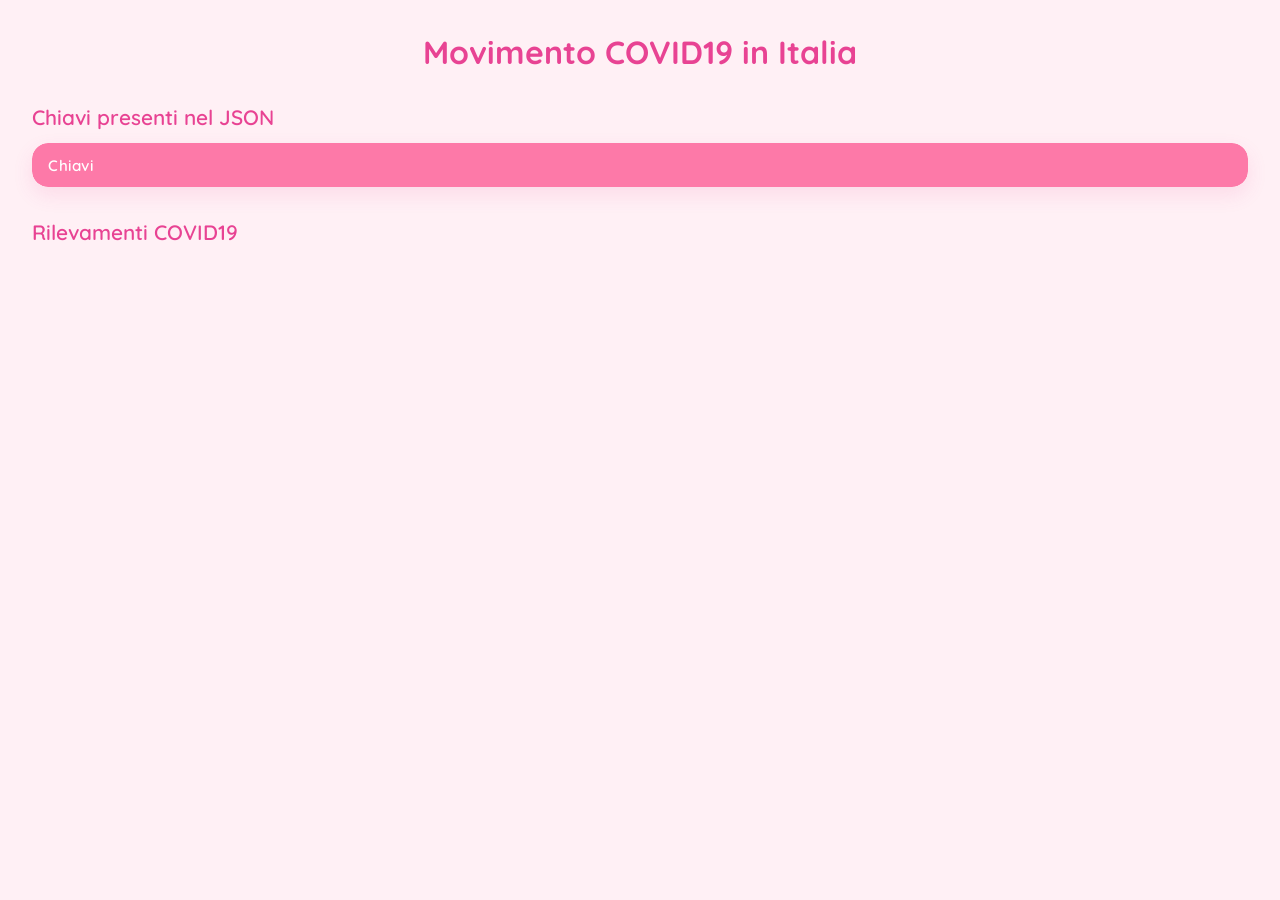
<file: COVID/index.html>
<!DOCTYPE html>
<html lang="it">
<head>
  <meta charset="UTF-8">
  <meta name="viewport" content="width=device-width, initial-scale=1.0">
  <title>Dati COVID19 Italia</title>
  <link rel="stylesheet" href="style.css">
</head>
<body>
  <h1>Movimento COVID19 in Italia</h1>
  <h2>Chiavi presenti nel JSON</h2>
  <div class="tabella-contenitore">
    <table>
      <thead><tr><th>Chiavi</th></tr></thead>
      <tbody id="tabella-chiavi"></tbody>
    </table>
  </div>
  <h2>Rilevamenti COVID19</h2>
  <div class="tabella-contenitore">
    <table>
      <thead id="intestazione-dati"></thead>
      <tbody id="tabella-dati"></tbody>
    </table>
  </div>
  <script src="script.js"></script>
</body>
</html>
</file>
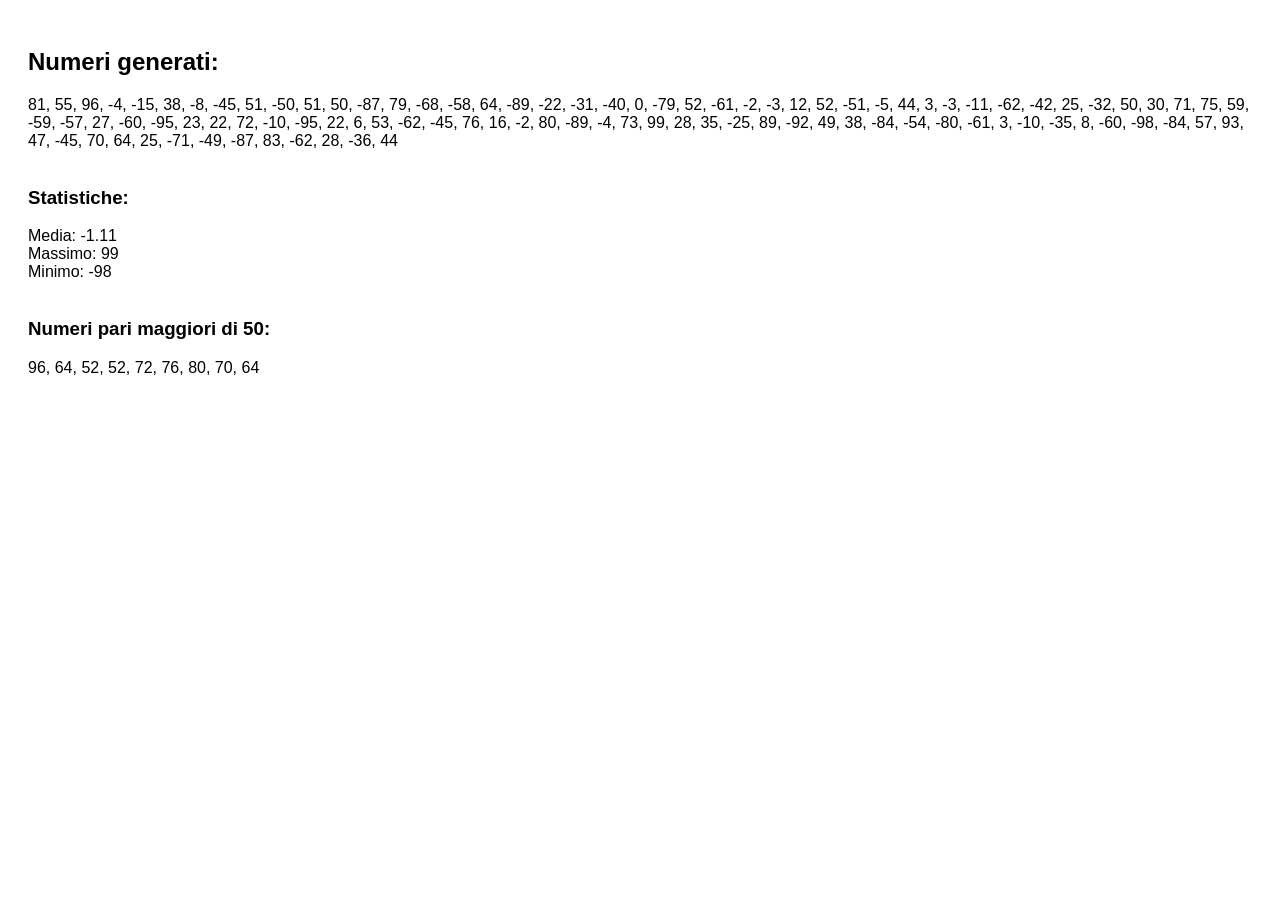
<file: eserciziovettori.html>
<!DOCTYPE html>
<html lang="it">
<head>
    <meta charset="UTF-8">
    <meta name="viewport" content="width=device-width, initial-scale=1.0">
    <title>Esercizio Array Base</title>
    <style>
        body {
    font-family: Arial, sans-serif;
    padding: 20px;
}

.grid {
    display: grid;
    grid-template-columns: repeat(10, 50px);
    gap: 5px;
    margin-bottom: 20px;
}

.grid div {
    background-color: #f0f0f0;
    text-align: center;
    padding: 10px;
    border-radius: 5px;
}

.highlight {
    background-color: #e7a0d5;
}
    </style>
</head>
<body>

<script>
    //creiamo un array vuoto
    let numeri = [];

    //inseriamo 100 numeri casuali tra -100 e 100
    for (let i = 0; i < 100; i++) {
        let n = Math.floor(Math.random() * 201) - 100;
        numeri.push(n);
    }

    //calcoliamo la somma
    let somma = 0;
    for (let i = 0; i < numeri.length; i++) {
        somma = somma + numeri[i];
    }

    //calcoliamo la media
    let media = somma / numeri.length;

    //troviamo massimo e minimo
    let massimo = numeri[0];
    let minimo = numeri[0];
    for (let i = 1; i < numeri.length; i++) {
        if (numeri[i] > massimo) {
            massimo = numeri[i];
        }
        if (numeri[i] < minimo) {
            minimo = numeri[i];
        }
    }

    //troviamo i numeri pari maggiori di 50
    let numeriPari = [];
    for (let i = 0; i < numeri.length; i++) {
        if (numeri[i] > 50 && numeri[i] % 2 === 0) {
            numeriPari.push(numeri[i]);
        }
    }

    //mostriamo i risultati
    document.write("<h2>Numeri generati:</h2>");
    document.write(numeri.join(", ") + "<br><br>");

    document.write("<h3>Statistiche:</h3>");
    document.write("Media: " + media + "<br>");
    document.write("Massimo: " + massimo + "<br>");
    document.write("Minimo: " + minimo + "<br><br>");

    document.write("<h3>Numeri pari maggiori di 50:</h3>");
    document.write(numeriPari.join(", "));
</script>

</body>
</html>
</file>
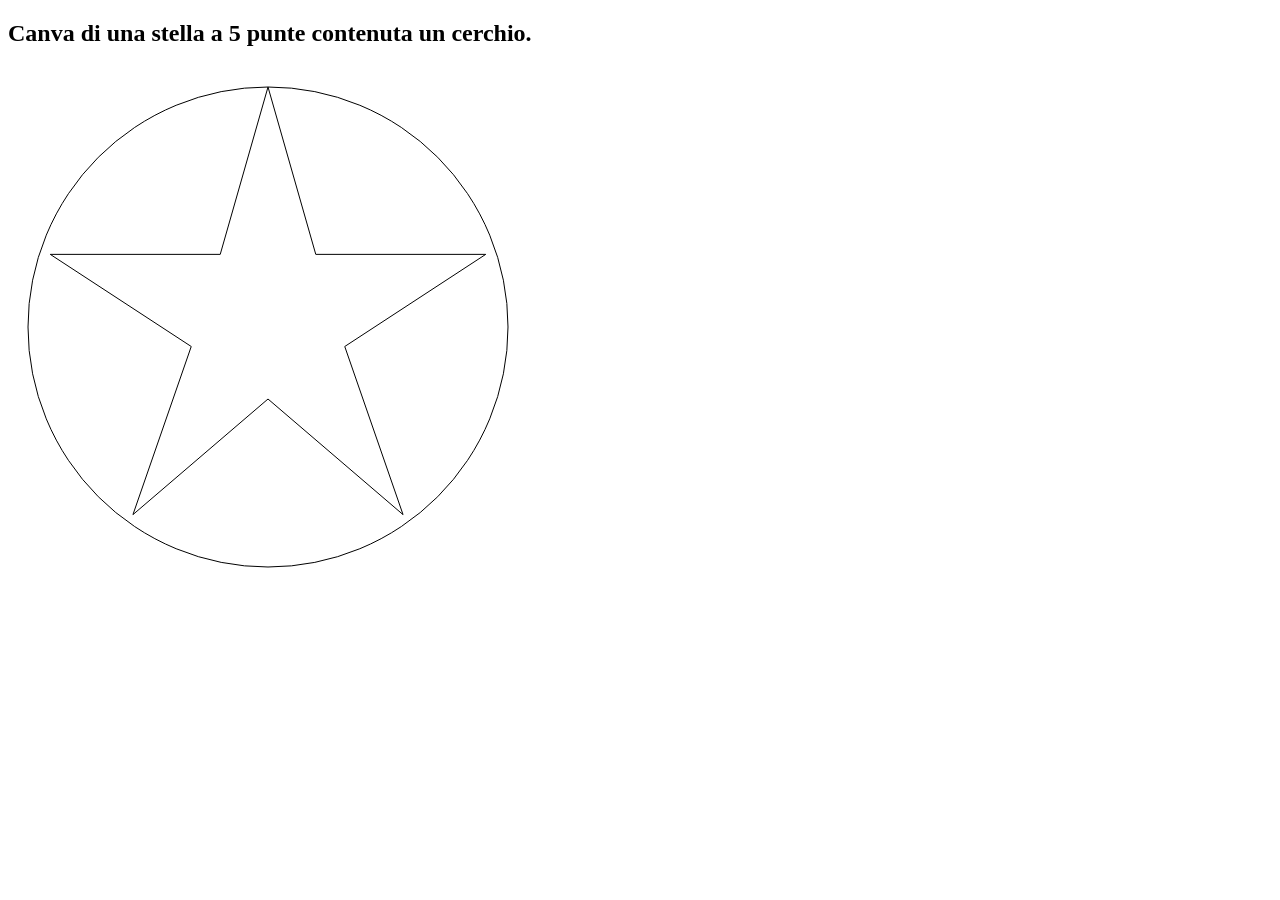
<file: graficostella.html>
<!doctype html>
<html lang="it">
  <head>
    <title>
      Grafico di una stella a 5 punte in un cerchio
    </title>
  </head>
  <body>
    <div>
      <h2>Canva di una stella a 5 punte contenuta un cerchio.</h2>
      <canvas id="MyCanvas" width=520 height=520 style="border:1 solid black "></canvas>
    </div>
    <script>
      function disegnaCerchio(){
        const canvas = document.getElementById("MyCanvas");
        const ctx = canvas.getContext("2d");
        const x = 260;
        const y = 260;
        const raggio = 240;
        ctx.beginPath();
        ctx.arc(x, y, raggio, 0, 2 * Math.PI);
        ctx.stroke();
      }

      function disegnaStella(){
        const canvas = document.getElementById("MyCanvas");
        const ctx = canvas.getContext("2d");

        // Punti esterni (nuove coordinate)
        const P1 = { x: 260.00, y:  20.00 };
        const P2 = { x: 477.72, y: 187.36 };
        const P3 = { x: 395.05, y: 447.64 };
        const P4 = { x: 124.95, y: 447.64 };
        const P5 = { x:  42.28, y: 187.36 };

        // Punti interni (nuove coordinate)
        const I1 = { x: 307.78, y: 187.36 };
        const I2 = { x: 336.76, y: 279.51 };
        const I3 = { x: 260.00, y: 332.00 };
        const I4 = { x: 183.24, y: 279.51 };
        const I5 = { x: 212.22, y: 187.36 };

        ctx.beginPath();
        ctx.moveTo(P1.x, P1.y);
        ctx.lineTo(I1.x, I1.y);
        ctx.lineTo(P2.x, P2.y);
        ctx.lineTo(I2.x, I2.y);
        ctx.lineTo(P3.x, P3.y);
        ctx.lineTo(I3.x, I3.y);
        ctx.lineTo(P4.x, P4.y);
        ctx.lineTo(I4.x, I4.y);
        ctx.lineTo(P5.x, P5.y);
        ctx.lineTo(I5.x, I5.y);
        ctx.lineTo(P1.x, P1.y);
        ctx.stroke();
      }

      disegnaCerchio();
      disegnaStella();
    </script>
  </body>
</html>
</file>
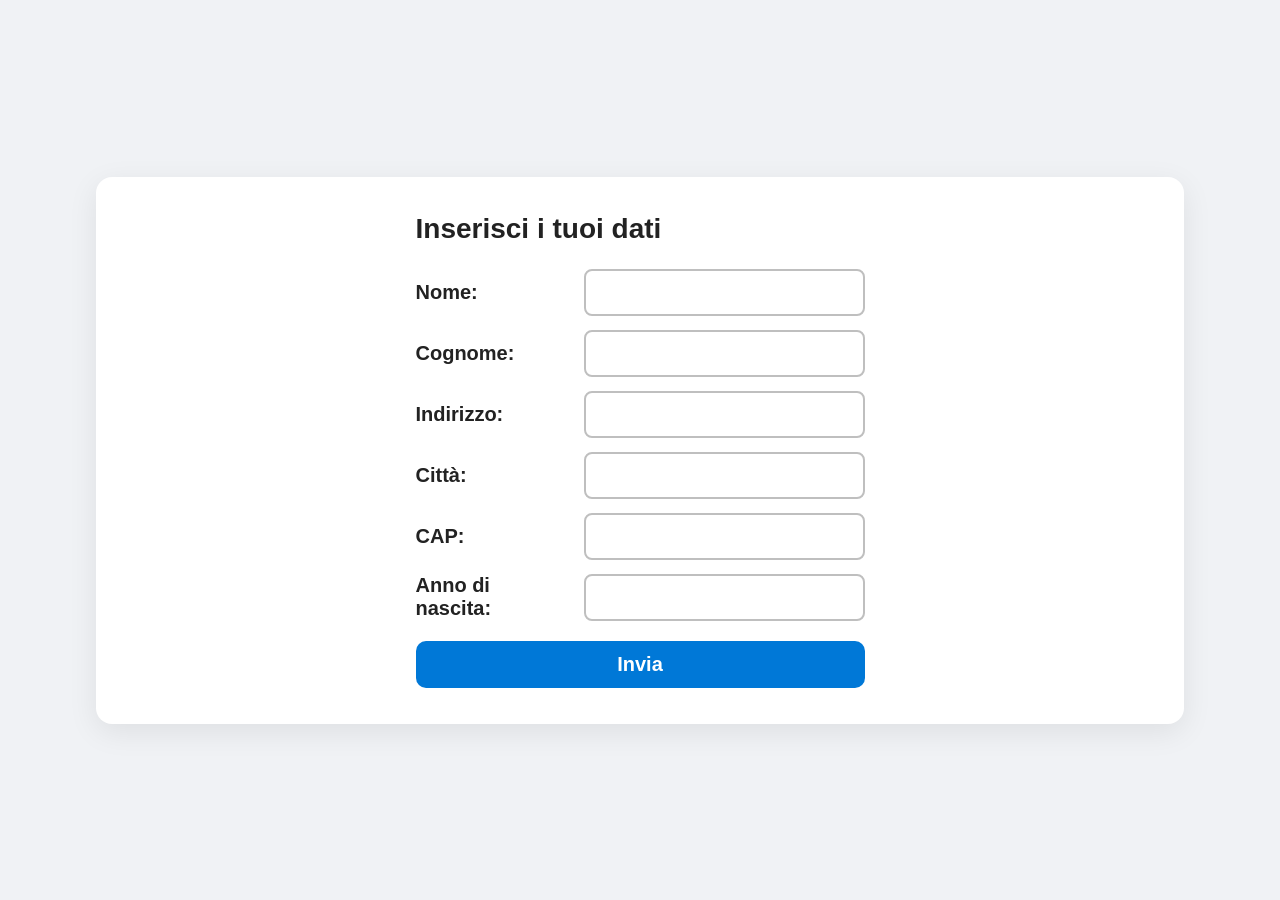
<file: anagrafica2.0/anagrafica2.0.html>
<!DOCTYPE html>
<html lang="it">
<head>
  <meta charset="UTF-8">
  <title>Registrazione dati</title>
  <link rel="stylesheet" href="stile.css">
</head>
<body>
  <div class="card">
    <div class="form-area">
      <h2>Inserisci i tuoi dati</h2>
      <div class="input-grid">
        <label for="nome">Nome:</label>
        <input type="text" id="nome">

        <label for="cognome">Cognome:</label>
        <input type="text" id="cognome">

        <label for="indirizzo">Indirizzo:</label>
        <input type="text" id="indirizzo">

        <label for="citta">Città:</label>
        <input type="text" id="citta">

        <label for="cap">CAP:</label>
        <input type="text" id="cap">

        <label for="anno">Anno di nascita:</label>
        <input type="number" id="anno" min="1900" max="2025">

        <div class="actions">
          <button onclick="stampaDati()">Invia</button>
        </div>
      </div>
    </div>

    <div id="output"></div>
  </div>

  <script>
    function stampaDati() {
      // Vettore vuoto per i dati
      const dati = [];

      // Inserimento dei dati (solo stringhe)
      dati.push(document.getElementById("nome").value.trim());
      dati.push(document.getElementById("cognome").value.trim());
      dati.push(document.getElementById("indirizzo").value.trim());
      dati.push(document.getElementById("citta").value.trim());
      dati.push(document.getElementById("cap").value.trim());
      dati.push(document.getElementById("anno").value.trim());

      // Controllo campi obbligatori
      if (!dati[0] || !dati[1] || dati[5] === "") {
        alert("Compila almeno Nome, Cognome e Anno di nascita!");
        return;
      }

      // Calcolo generazione
      const anno = parseInt(dati[5]);
      let gen = "";
      if (anno >= 1901 && anno <= 1927) gen = "Greatest Generation";
      else if (anno >= 1928 && anno <= 1945) gen = "Generazione Silenziosa";
      else if (anno >= 1946 && anno <= 1964) gen = "Baby Boomers";
      else if (anno >= 1965 && anno <= 1980) gen = "Generazione X";
      else if (anno >= 1981 && anno <= 1996) gen = "Millennials";
      else if (anno >= 1997 && anno <= 2012) gen = "Generazione Z";
      else if (anno >= 2013) gen = "Generazione Alpha";
      else gen = "Anno non valido o troppo lontano nel tempo";

      // Calcolo età
      const eta = new Date().getFullYear() - anno;

      // Stampa risultati
      const outputDiv = document.getElementById("output");
      outputDiv.style.display = "block";
      outputDiv.innerHTML = `
        <div><strong>Nome:</strong> ${dati[0]}</div>
        <div><strong>Cognome:</strong> ${dati[1]}</div>
        <div><strong>Indirizzo:</strong> ${dati[2]}</div>
        <div><strong>Città:</strong> ${dati[3]}</div>
        <div><strong>CAP:</strong> ${dati[4]}</div>
        <div><strong>Anno di nascita:</strong> ${dati[5]}</div>
        <div><strong>Età:</strong> ${eta} anni</div>
        <div><strong>Generazione:</strong> ${gen}</div>
      `;
    }
  </script>
</body>
</html>
</file>
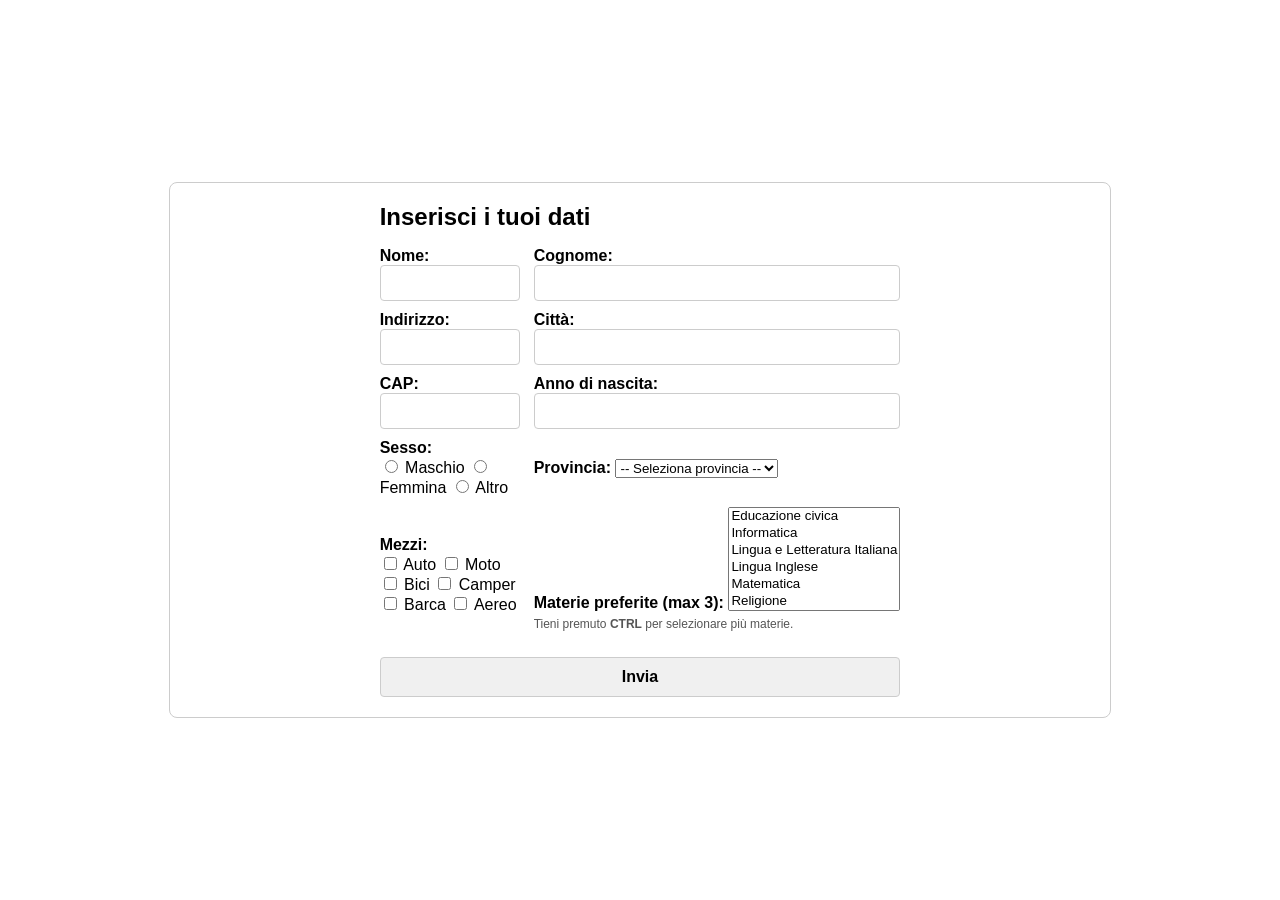
<file: anagrafica3.0/anagrafica3.0.html>
<!DOCTYPE html>
<html lang="it">
<head>
<meta charset="UTF-8">
<title>Registrazione dati</title>
<link rel="stylesheet" href="stile.css">
</head>
<body>
<div class="card">
<div class="form-area">
<h2>Inserisci i tuoi dati</h2>

<div class="input-grid">
<!-- Dati anagrafici -->
<div class="input-row">
<label for="nome">Nome:</label>
<input type="text" id="nome">
</div>

<div class="input-row">
<label for="cognome">Cognome:</label>
<input type="text" id="cognome">
</div>

<div class="input-row">
<label for="indirizzo">Indirizzo:</label>
<input type="text" id="indirizzo">
</div>

<div class="input-row">
<label for="citta">Città:</label>
<input type="text" id="citta">
</div>

<div class="input-row">
<label for="cap">CAP:</label>
<input type="text" id="cap">
</div>

<div class="input-row">
<label for="anno">Anno di nascita:</label>
<input type="number" id="anno" min="1900" max="2025">
</div>

<!-- Sesso (radio button) -->
<div class="input-row">
<label>Sesso:</label>
<div>
<input type="radio" name="sesso" value="Maschio"> Maschio
<input type="radio" name="sesso" value="Femmina"> Femmina
<input type="radio" name="sesso" value="Altro"> Altro
</div>
</div>

<!-- Provincia (combobox) -->
<div class="input-row">
<label for="provincia">Provincia:</label>
<select id="provincia">
<option value="">-- Seleziona provincia --</option>
<option value="AG">Agrigento</option>
<option value="AL">Alessandria</option>
<option value="AN">Ancona</option>
<option value="BT">Andria</option>
<option value="AO">Aosta</option>
<option value="AR">Arezzo</option>
<option value="AP">Ascoli Piceno</option>
<option value="AT">Asti</option>
<option value="AV">Avellino</option>
<option value="BA">Bari</option>
<option value="BT">Barletta</option>
<option value="BL">Belluno</option>
<option value="BN">Benevento</option>
<option value="BG">Bergamo</option>
<option value="BI">Biella</option>
<option value="BO">Bologna</option>
<option value="BZ">Bolzano</option>
<option value="BS">Brescia</option>
<option value="BR">Brindisi</option>
<option value="CA">Cagliari</option>
<option value="CL">Caltanissetta</option>
<option value="CB">Campobasso</option>
<option value="CI">Carbonia</option>
<option value="CE">Caserta</option>
<option value="CT">Catania</option>
<option value="CZ">Catanzaro</option>
<option value="CH">Chieti</option>
<option value="CO">Como</option>
<option value="CS">Cosenza</option>
<option value="CR">Cremona</option>
<option value="KR">Crotone</option>
<option value="CN">Cuneo</option>
<option value="EN">Enna</option>
<option value="FE">Ferrara</option>
<option value="FI">Firenze</option>
<option value="FG">Foggia</option>
<option value="FC">Forlì</option>
<option value="FR">Frosinone</option>
<option value="GE">Genova</option>
<option value="GO">Gorizia</option>
<option value="GR">Grosseto</option>
<option value="IM">Imperia</option>
<option value="IS">Isernia</option>
<option value="AQ">L’Aquila</option>
<option value="SP">La Spezia</option>
<option value="LT">Latina</option>
<option value="LE">Lecce</option>
<option value="LC">Lecco</option>
<option value="LI">Livorno</option>
<option value="LO">Lodi</option>
<option value="LU">Lucca</option>
<option value="MC">Macerata</option>
<option value="MN">Mantova</option>
<option value="MS">Massa-Carrara</option>
<option value="MT">Matera</option>
<option value="ME">Messina</option>
<option value="MI">Milano</option>
<option value="MO">Modena</option>
<option value="MB">Monza</option>
<option value="NA">Napoli</option>
<option value="NO">Novara</option>
<option value="NU">Nuoro</option>
<option value="OT">Olbia</option>
<option value="OR">Oristano</option>
<option value="PD">Padova</option>
<option value="PA">Palermo</option>
<option value="PR">Parma</option>
<option value="PV">Pavia</option>
<option value="PG">Perugia</option>
<option value="PU">Pesaro</option>
<option value="PE">Pescara</option>
<option value="PC">Piacenza</option>
<option value="PI">Pisa</option>
<option value="PT">Pistoia</option>
<option value="PN">Pordenone</option>
<option value="PZ">Potenza</option>
<option value="PO">Prato</option>
<option value="RG">Ragusa</option>
<option value="RA">Ravenna</option>
<option value="RC">Reggio Calabria</option>
<option value="RE">Reggio Emilia</option>
<option value="RI">Rieti</option>
<option value="RN">Rimini</option>
<option value="RM">Roma</option>
<option value="RO">Rovigo</option>
<option value="SA">Salerno</option>
<option value="SS">Sassari</option>
<option value="SV">Savona</option>
<option value="SI">Siena</option>
<option value="SR">Siracusa</option>
<option value="SO">Sondrio</option>
<option value="TA">Taranto</option>
<option value="TE">Teramo</option>
<option value="TR">Terni</option>
<option value="OG">Tortolì</option>
<option value="TO">Torino</option>
<option value="TP">Trapani</option>
<option value="TN">Trento</option>
<option value="TV">Treviso</option>
<option value="TS">Trieste</option>
<option value="UD">Udine</option>
<option value="VA">Varese</option>
<option value="VE">Venezia</option>
<option value="VB">Verbania</option>
<option value="VC">Vercelli</option>
<option value="VR">Verona</option>
<option value="VV">Vibo Valentia</option>
<option value="VI">Vicenza</option>
<option value="VS">Villacidro</option>
<option value="VT">Viterbo</option>
</select>
</div>

<!-- Mezzi (checkbox) -->
<div class="input-row">
<label>Mezzi:</label>
<div>
<input type="checkbox" name="mezzi" value="Auto"> Auto
<input type="checkbox" name="mezzi" value="Moto"> Moto
<input type="checkbox" name="mezzi" value="Bici"> Bici
<input type="checkbox" name="mezzi" value="Camper"> Camper
<input type="checkbox" name="mezzi" value="Barca"> Barca
<input type="checkbox" name="mezzi" value="Aereo"> Aereo
</div>
</div>

<!-- Materie preferite (listbox multipla, max 3) -->
<div class="input-row">
<label for="materie">Materie preferite (max 3):</label>
<select id="materie" multiple="multiple" size="6">
<option value="Educazione civica">Educazione civica</option>
<option value="Informatica">Informatica</option>
<option value="Lingua e Letteratura Italiana">Lingua e Letteratura Italiana</option>
<option value="Lingua Inglese">Lingua Inglese</option>
<option value="Matematica">Matematica</option>
<option value="Religione">Religione</option>
<option value="Scienze Motorie">Scienze Motorie</option>
<option value="Sistemi e Reti">Sistemi e Reti</option>
<option value="Storia">Storia</option>
<option value="TPSi">TPSi</option>
<option value="Telecomunicazioni">Telecomunicazioni</option>
</select>
<p style="font-size: 12px; color: #555; margin-top: 5px;">
Tieni premuto <strong>CTRL</strong> per selezionare più materie.
</p>
</div>


<div class="actions">
<button type="button" onclick="stampaDati()">Invia</button>
</div>
</div>
</div>

<div id="output"></div>
</div>

<script>
function stampaDati() {
    const user = {};
    user.nome = document.getElementById("nome").value.trim();
    user.cognome = document.getElementById("cognome").value.trim();
    user.indirizzo = document.getElementById("indirizzo").value.trim();
    user.citta = document.getElementById("citta").value.trim();
    user.cap = document.getElementById("cap").value.trim();
    user.anno = document.getElementById("anno").value.trim();

    const selezioneSesso = document.querySelector('input[name="sesso"]:checked');
    user.sesso = selezioneSesso ? selezioneSesso.value : "Non specificato";

    user.provincia = document.getElementById("provincia").value || "Non selezionata";

    const mezziSelezionati = document.querySelectorAll('input[name="mezzi"]:checked');
    const mezziArray = [];
    for (const i = 0; i < mezziSelezionati.length; i++) {
        mezziArray.push(mezziSelezionati[i].value);
    }
    if (mezziArray.length === 0) mezziArray = ["Nessuno"];
    user.mezzi = mezziArray;

    // Materie preferite (max 3)
    const materieSel = [];
    const options = document.getElementById("materie").selectedOptions;

    for (const k = 0; k < options.length; k++) {
        materieSel.push(options[k].value);
    }

    if (materieSel.length > 3) {
        alert("Puoi selezionare al massimo 3 materie!");
        return;
    }

    user.materie = materieSel.length ? materieSel : ["Nessuna"];

    if (!user.nome || !user.cognome || user.anno === "") {
        alert("Compila almeno Nome, Cognome e Anno di nascita!");
        return;
    }

    const anno = parseInt(user.anno, 10);
    if (isNaN(anno)) {
        alert("Anno di nascita non valido");
        return;
    }

    const eta = new Date().getFullYear() - anno;
    const gen = "";

    if (anno >= 1901 && anno <= 1927) gen = "Greatest Generation";
    else if (anno >= 1928 && anno <= 1945) gen = "Generazione Silenziosa";
    else if (anno >= 1946 && anno <= 1964) gen = "Baby Boomers";
    else if (anno >= 1965 && anno <= 1980) gen = "Generazione X";
    else if (anno >= 1981 && anno <= 1996) gen = "Millennials";
    else if (anno >= 1997 && anno <= 2012) gen = "Generazione Z";
    else if (anno >= 2013) gen = "Generazione Alpha";
    else gen = "Anno non valido o troppo lontano nel tempo";

    const outputDiv = document.getElementById("output");
    outputDiv.style.display = "block";

    outputDiv.innerHTML =
        "<h3>Dati inseriti:</h3>" +
        "<div><strong>Nome:</strong> " + user.nome + "</div>" +
        "<div><strong>Cognome:</strong> " + user.cognome + "</div>" +
        "<div><strong>Indirizzo:</strong> " + user.indirizzo + "</div>" +
        "<div><strong>Città:</strong> " + user.citta + "</div>" +
        "<div><strong>Provincia:</strong> " + user.provincia + "</div>" +
        "<div><strong>CAP:</strong> " + user.cap + "</div>" +
        "<div><strong>Sesso:</strong> " + user.sesso + "</div>" +
        "<div><strong>Anno di nascita:</strong> " + user.anno + "</div>" +
        "<div><strong>Età:</strong> " + eta + " anni</div>" +
        "<div><strong>Generazione:</strong> " + gen + "</div>" +
        "<div><strong>Mezzi:</strong> " + user.mezzi.join(", ") + "</div>" +
        "<div><strong>Materie preferite:</strong> " + user.materie.join(", ") + "</div>";
}
</script>

</body>
</html>
</file>
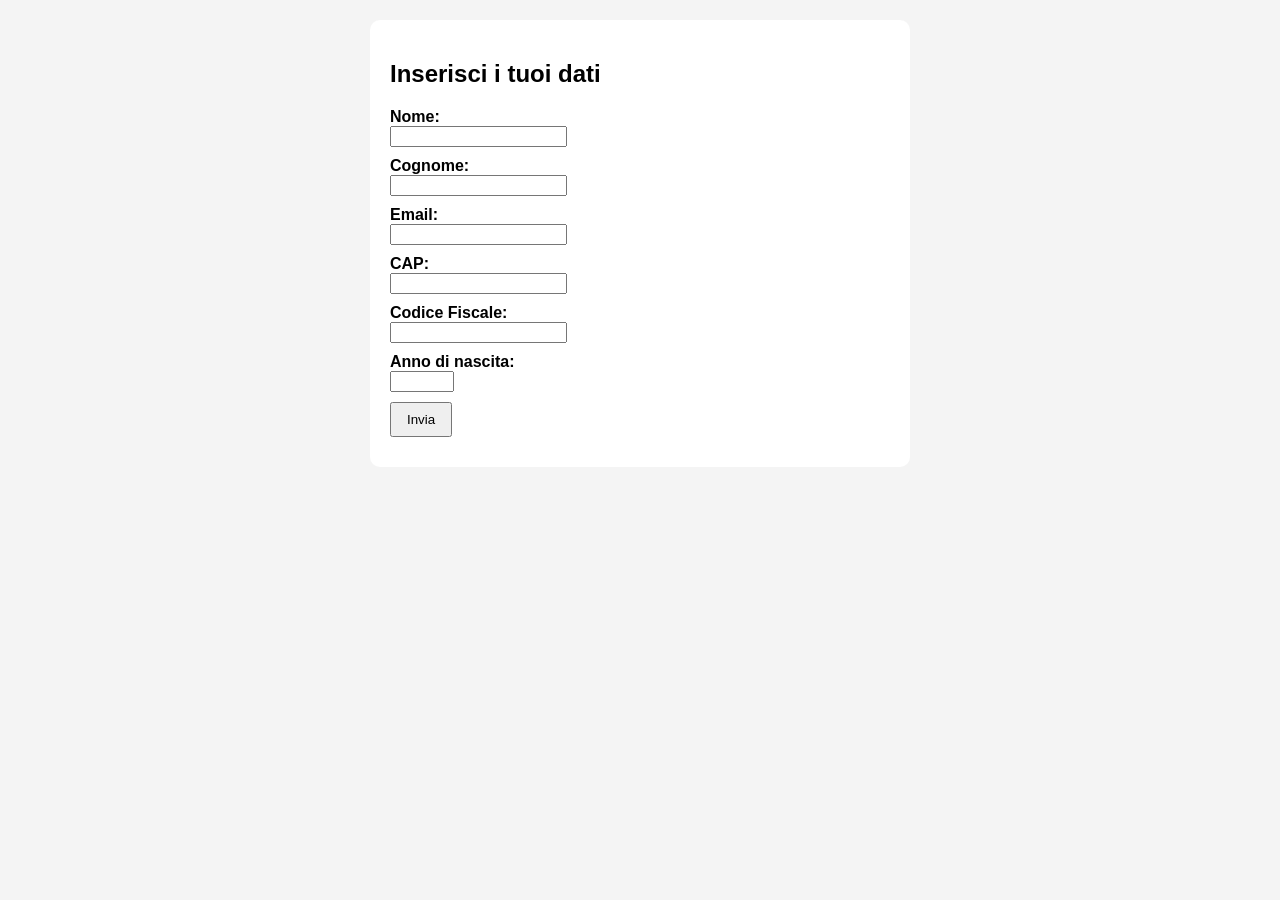
<file: anagrafica4.0/anagrafica.html>
<!DOCTYPE html>
<html lang="it">
<head>
<meta charset="UTF-8">
<title>Registrazione dati</title>
<style>
body { font-family: Arial; background: #f4f4f4; }
.card { width: 500px; margin: 20px auto; background: white; padding: 20px; border-radius: 10px; }
.input-row { margin-bottom: 10px; }
label { display: block; font-weight: bold; }
button { padding: 8px 15px; cursor: pointer; }
#output { margin-top: 20px; padding: 15px; background: #e9f5e9; display: none; border-radius: 8px; }
</style>
</head>

<body>

<div class="card">
<h2>Inserisci i tuoi dati</h2>

<div class="input-row">
<label for="nome">Nome:</label>
<input type="text" id="nome">
</div>

<div class="input-row">
<label for="cognome">Cognome:</label>
<input type="text" id="cognome">
</div>

<div class="input-row">
<label for="email">Email:</label>
<input type="text" id="email">
</div>

<div class="input-row">
<label for="cap">CAP:</label>
<input type="text" id="cap">
</div>

<div class="input-row">
<label for="codiceFiscale">Codice Fiscale:</label>
<input type="text" id="codiceFiscale">
</div>

<div class="input-row">
<label for="anno">Anno di nascita:</label>
<input type="number" id="anno" min="1900" max="2025">
</div>

<div class="input-row">
<button type="button" onclick="stampaDati()">Invia</button>
</div>

<div id="output"></div>
</div>

<script>
function stampaDati() {

    const user = {};

    user.nome = document.getElementById("nome").value.trim();
    user.cognome = document.getElementById("cognome").value.trim();
    user.email = document.getElementById("email").value.trim();
    user.cap = document.getElementById("cap").value.trim();
    user.codiceFiscale = document.getElementById("codiceFiscale").value.trim().toUpperCase();
    user.anno = document.getElementById("anno").value.trim();

    // RegExp semplici
    const nomePattern = /^[A-Za-zÀ-ÿ\s]{2,30}$/;
    const capPattern = /^\d{5}$/;
    const emailPattern = /^[^\s@]+@[^\s@]+\.[^\s@]+$/;
    const codiceFiscalePattern = /^[A-Z]{6}\d{2}[A-Z]\d{2}[A-Z]\d{3}[A-Z]$/;

    // Controllo campi vuoti
    if (!user.nome || !user.cognome || !user.email || !user.cap || !user.codiceFiscale || user.anno === "") {
        alert("Compila tutti i campi!");
        return;
    }

    // Validazioni con RegExp
    if (!nomePattern.test(user.nome)) {
        alert("Nome non valido (solo lettere, minimo 2 caratteri)");
        return;
    }

    if (!nomePattern.test(user.cognome)) {
        alert("Cognome non valido (solo lettere, minimo 2 caratteri)");
        return;
    }

    if (!capPattern.test(user.cap)) {
        alert("CAP non valido (5 numeri)");
        return;
    }

    if (!emailPattern.test(user.email)) {
        alert("Email non valida");
        return;
    }

    if (!codiceFiscalePattern.test(user.codiceFiscale)) {
        alert("Codice Fiscale non valido (16 caratteri corretti)");
        return;
    }

    const anno = parseInt(user.anno, 10);
    if (isNaN(anno)) {
        alert("Anno non valido");
        return;
    }

    const eta = new Date().getFullYear() - anno;

    const outputDiv = document.getElementById("output");
    outputDiv.style.display = "block";

    outputDiv.innerHTML =
        "<h3>Dati inseriti:</h3>" +
        "<div><strong>Nome:</strong> " + user.nome + "</div>" +
        "<div><strong>Cognome:</strong> " + user.cognome + "</div>" +
        "<div><strong>Email:</strong> " + user.email + "</div>" +
        "<div><strong>CAP:</strong> " + user.cap + "</div>" +
        "<div><strong>Codice Fiscale:</strong> " + user.codiceFiscale + "</div>" +
        "<div><strong>Età:</strong> " + eta + " anni</div>";
}
</script>

</body>
</html>
</file>
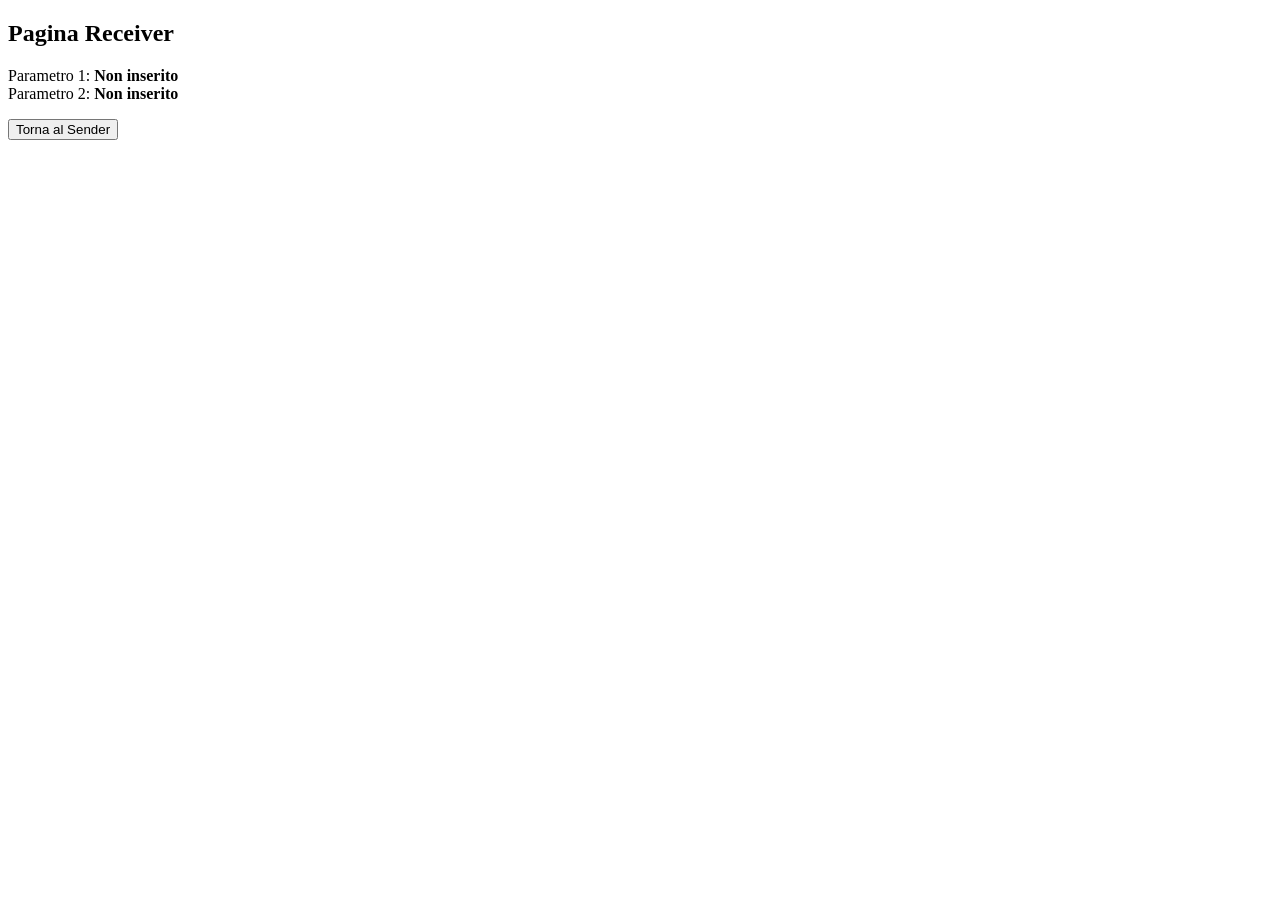
<file: URL/receiver.html>
<!DOCTYPE html>
<html lang="it">
<head>
    <meta charset="UTF-8">
    <title>Receiver</title>
</head>
<body>

<div class="container">
    <h2>Pagina Receiver</h2>

    <p id="risultato"></p>

    <button onclick="tornaSender()">Torna al Sender</button>
</div>

<script>

const queryString = window.location.search;

const parametri = new URLSearchParams(queryString);

const parametro1 = parametri.get("param1") || "Non inserito";
const parametro2 = parametri.get("param2") || "Non inserito";

document.getElementById("risultato").innerHTML =
    "Parametro 1: <strong>" + parametro1 + "</strong><br>" +
    "Parametro 2: <strong>" + parametro2 + "</strong>";

function tornaSender() {
    window.location.href = "sender.html";
}

</script>

</body>
</html>
</file>
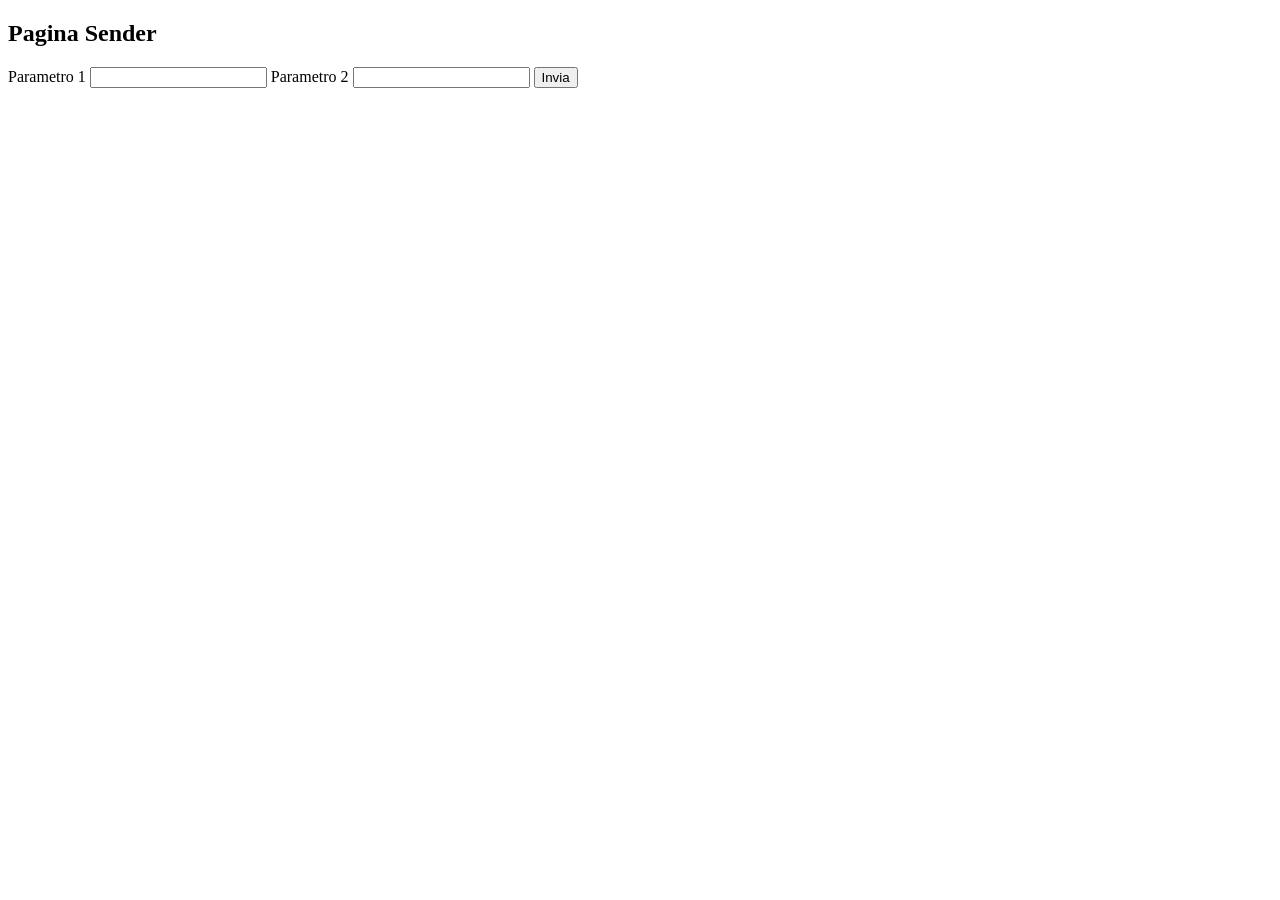
<file: URL/sender.html>
<!DOCTYPE html>
<html lang="it">
<head>
    <meta charset="UTF-8">
    <title>Sender</title>
</head>
<body>

<div class="container">
    <h2>Pagina Sender</h2>

    <label>Parametro 1</label>
    <input type="text" id="param1">

    <label>Parametro 2</label>
    <input type="text" id="param2">

    <button onclick="vaiReceiver()">Invia</button>
</div>

<script>
function vaiReceiver() {

    const parametro1 = document.getElementById("param1").value;
    const parametro2 = document.getElementById("param2").value;

    const url = "receiver.html?param1=" + parametro1 + "&param2=" + parametro2;

    window.location.href = url;
}
</script>

</body>
</html>
</file>
<file: COVID/style.css>
@import url('https://fonts.googleapis.com/css2?family=Quicksand:wght@400;600;700&display=swap');

body {
  font-family: 'Quicksand', sans-serif;
  margin: 2rem;
  color: #4a4a4a;
  background: #fff0f5; /* Rosa chiarissimo pastello */
}

h1 {
  color: #d63031;
  color: #e84393;
  font-weight: 700;
  text-align: center;
  font-size: 2rem;
  margin-bottom: 1.5rem;
}

h2 {
  color: #e84393;
  font-weight: 600;
  font-size: 1.3rem;
  margin-top: 2rem;
  margin-bottom: 0.8rem;
}

#stato {
  text-align: center;
  color: #fd79a8;
  font-weight: 600;
  font-style: italic;
}

.tabella-contenitore {
  overflow-x: auto;
  margin-bottom: 2rem;
  border-radius: 16px;
  box-shadow: 0 8px 20px rgba(232, 67, 147, 0.12);
  background: #ffffff;
}

table {
  border-collapse: separate;
  border-spacing: 0;
  width: 100%;
  background: #ffffff;
  border-radius: 16px;
  overflow: hidden;
}

th, td {
  padding: 0.8rem 1rem;
  text-align: left;
}

th {
  background: #fd79a8; /* Intestazione rosa morbido */
  color: #ffffff;
  font-weight: 600;
  font-size: 0.95rem;
  letter-spacing: 0.5px;
  border: none;
}

td {
  border-bottom: 1px solid #ffeaa7; /* Separatore giallo crema chiaro */
  font-size: 0.9rem;
  color: #2d3436;
}

tr:last-child td {
  border-bottom: none;
}

tr:nth-child(even) {
  background: #fff8fa; /* Alternate righe rosa leggerissimo */
}

tr:hover {
  background-color: #ffeaa7; /* Effetto evidenziatore al passaggio */
  transition: background-color 0.2s ease;
}
</file>
<file: anagrafica2.0/stile.css>
html, body {
  height: 100%;
  margin: 0;
}

body {
  display: flex;
  align-items: center;
  justify-content: center;
  background: #f0f2f5;
  font-family: Arial, Helvetica, sans-serif;
  font-size: 18px;
  color: #222;
}

.card {
  display: flex;
  justify-content: center;
  align-items: flex-start;
  gap: 60px;
  background: #ffffff;
  padding: 36px 44px;
  border-radius: 16px;
  box-shadow: 0 8px 30px rgba(0,0,0,0.08);
  max-width: 1000px;
  width: calc(100% - 60px);
  margin: 0 auto;
}

.form-area {
  min-width: 420px;
  display: flex;
  flex-direction: column;
  gap: 18px;
}

h2 {
  margin: 0 0 6px 0;
  font-size: 28px;
  text-align: left;
}

.input-grid {
  display: grid;
  grid-template-columns: 150px 1fr;
  gap: 14px 18px;
  align-items: center;
  width: 100%;
}

.input-grid label {
  justify-self: start;
  font-weight: 700;
  font-size: 20px;
}

.input-grid input[type="text"],
.input-grid input[type="number"] {
  width: 100%;
  padding: 10px 12px;
  border-radius: 8px;
  border: 2px solid #bfbfbf;
  font-size: 20px;
  box-sizing: border-box;
}

.actions {
  grid-column: 1 / -1;
  margin-top: 6px;
}

button {
  width: 100%;
  padding: 12px 16px;
  font-size: 20px;
  font-weight: 700;
  border-radius: 10px;
  border: none;
  background: #0078d7;
  color: white;
  cursor: pointer;
}

button:hover {
  background: #005fa3;
}

#output {
  min-width: 320px;
  max-width: 380px;
  padding: 22px;
  border-radius: 14px;
  background: #987ae6;
  border: 4px solid #000;
  font-size: 20px;
  line-height: 1.5;
  display: none;
  text-align: left;
  align-self: center;
}

#output div {
  margin: 8px 0;
}

@media (max-width: 880px) {
  .card {
    flex-direction: column;
    gap: 18px;
    padding: 28px;
    align-items: center;
    .form-area {
      min-width: 0;
      width: 100%;
    }
    #output {
      width: 100%;
      max-width: none;
      align-self: center;
    }
  }
}
</file>
<file: anagrafica3.0/stile.css>
html, body {
  height: 100%;
  margin: 0;
}

body {
  display: flex;
  align-items: center;
  justify-content: center;
  background: #fff;
  font-family: Arial, sans-serif;
  font-size: 16px;
  color: #000;
}

.card {
  display: flex;
  justify-content: center;
  align-items: flex-start;
  gap: 40px;
  background: #fff;
  padding: 20px;
  border-radius: 8px;
  border: 1px solid #ccc;
  max-width: 900px;
  width: calc(100% - 40px);
  margin: 0 auto;
}

.form-area {
  min-width: 350px;
  display: flex;
  flex-direction: column;
  gap: 12px;
}

h2 {
  margin: 0 0 4px 0;
  font-size: 24px;
  text-align: left;
}

.input-grid {
  display: grid;
  grid-template-columns: 140px 1fr;
  gap: 10px 14px;
  align-items: center;
  width: 100%;
}

.input-grid label {
  justify-self: start;
  font-weight: bold;
  font-size: 16px;
}

.input-grid input[type="text"],
.input-grid input[type="number"] {
  width: 100%;
  padding: 8px;
  border-radius: 4px;
  border: 1px solid #ccc;
  font-size: 16px;
  box-sizing: border-box;
}

.actions {
  grid-column: 1 / -1;
  margin-top: 4px;
}

button {
  width: 100%;
  padding: 10px;
  font-size: 16px;
  font-weight: bold;
  border-radius: 4px;
  border: 1px solid #ccc;
  background: #f0f0f0;
  color: #000;
  cursor: pointer;
}

#output {
  min-width: 280px;
  max-width: 320px;
  padding: 16px;
  border-radius: 8px;
  background: #f9f9f9;
  border: 1px solid #ccc;
  font-size: 16px;
  line-height: 1.4;
  display: none;
  text-align: left;
  align-self: center;
}

#output div {
  margin: 4px 0;
}

@media (max-width: 880px) {
  .card {
    flex-direction: column;
    gap: 12px;
    padding: 16px;
    align-items: center;
  }
  .form-area {
    min-width: 0;
    width: 100%;
  }
  #output {
    width: 100%;
    max-width: none;
    align-self: center;
  }
}
  }
  .input-row {
    flex-direction: column;
    align-items: stretch;
  }
  button {
    width: 100%;
  }
}
</file>
